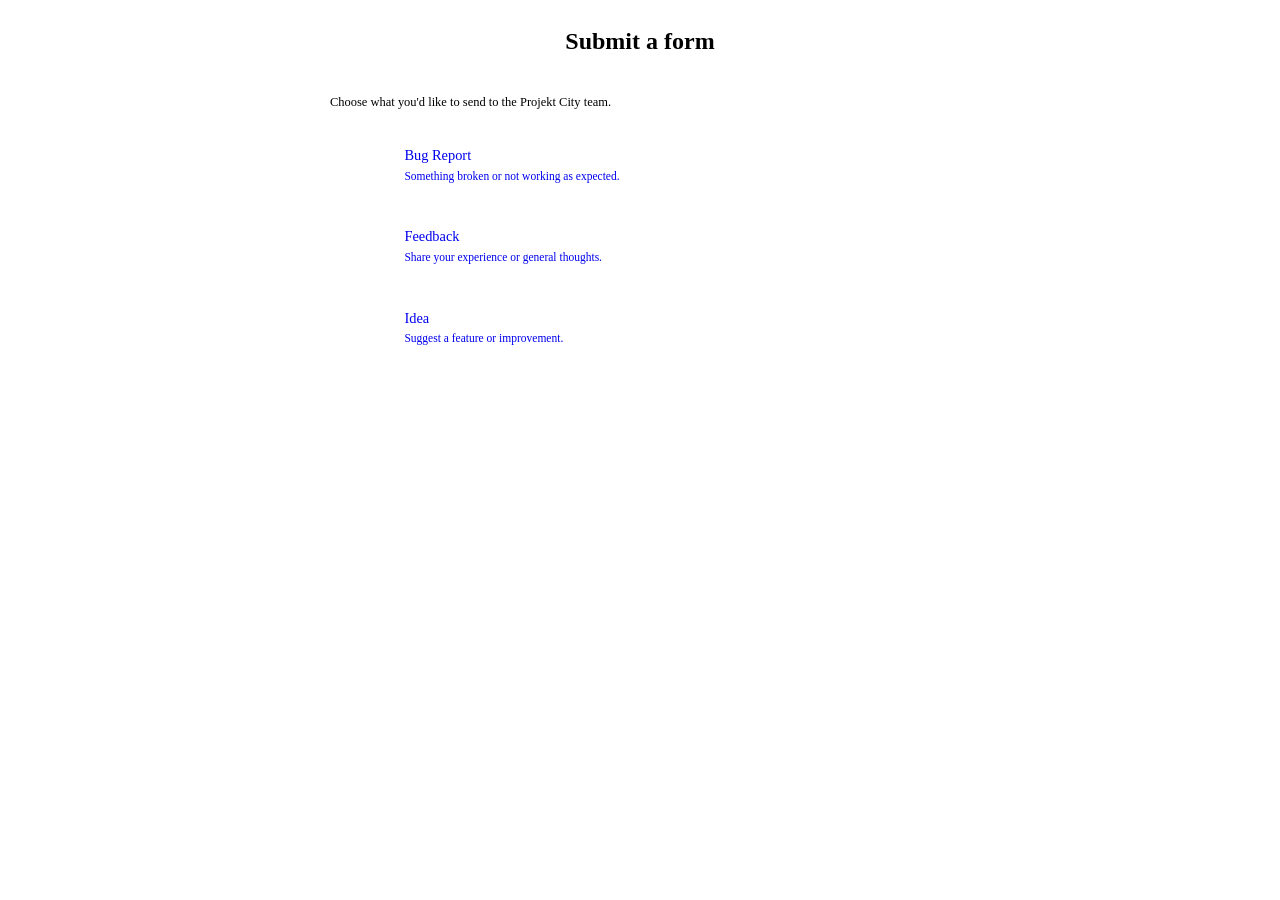
<file: index.html>
<!DOCTYPE html>
<html lang="en">

<head>
	<meta charset="UTF-8">
	<link rel="icon" href="https://projektcity.com/assets/images/logos/favicon-f.png">
	<meta name="viewport" content="width=device-width, initial-scale=1.0">
	<title>Forms - Projekt City</title>
	<!-- Styles -->
	<link rel="stylesheet" href="https://fonts.googleapis.com/css2?family=Poppins:wght@100;200;300;400;500;600;700;800;900&family=Roboto&display=swap">
	<link rel="stylesheet" href="https://itsmarian-static.is-a.dev/fonts/font-awesome-6.7.2/css/all.css">
	<link rel="stylesheet" href="https://projektcity.com/assets/global/cookiebanner/styles.css">
	<link rel="stylesheet" href="https://projektcity.com/assets/global/footer.css">
	<link rel="stylesheet" href="https://projektcity.com/assets/global/header.css">
	<link rel="stylesheet" href="https://projektcity.com/assets/global/styles.css">
	<link rel="stylesheet" href="https://projektcity.com/assets/global/variables.css">
	<link rel="stylesheet" href="assets/form.css">
	<!-- i18n Configuration -->
	<script>
		window.i18nConfig = {
			pageStringsPath: 'https://projektcity.com/assets/strings/forms/index/'
		};
	</script>
	<script src="https://projektcity.com/assets/global/language.js"></script>
	<!-- Scripts -->
	<script src="https://projektcity.com/assets/global/cookiebanner/script.js"></script>
	<script src="https://projektcity.com/assets/global/header.js"></script>
	<script src="https://projektcity.com/assets/global/footer.js"></script>
	<!-- META -->
	<meta name="author" content="Projekt City Ltd.">
	<meta name="description" content="Submit feedback, ideas or bug reports to the Projekt City team.">
	<meta name="robots" content="noindex, nofollow">
	<meta name="referrer" content="no-referrer">
	<meta http-equiv="X-UA-Compatible" content="IE=edge">
	<meta property="og:title" content="Forms - Projekt City">
	<meta property="og:description" content="Submit feedback, ideas or bug reports to the Projekt City team.">
	<meta property="og:image" content="https://projektcity.com/assets/images/logos/favicon.png">
	<meta property="og:url" content="https://forms.projekcity.com/">
	<meta property="og:type" content="website">
</head>
<body>
	<header></header>
	<main>
		<h2 data-i18n="index_heading">Submit a form</h2>
		<p class="index-sub" data-i18n="index-sub">Choose what you'd like to send to the Projekt City team.</p>
		<nav class="form-nav" aria-label="Form types">
			<a class="nav-card" href="/suggest-improvement">
				<span class="nav-icon"><i class="fas fa-bug"></i></span>
				<span class="nav-title" data-i18n="nav_bug_report">Bug Report</span>
				<span class="nav-desc" data-i18n="nav_bug_report_desc">Something broken or not working as expected.</span>
			</a>
			<a class="nav-card" href="/feedback">
				<span class="nav-icon"><i class="fas fa-comment"></i></span>
				<span class="nav-title" data-i18n="nav_feedback">Feedback</span>
				<span class="nav-desc" data-i18n="nav_feedback_desc">Share your experience or general thoughts.</span>
			</a>
			<a class="nav-card" href="/idea">
				<span class="nav-icon"><i class="fas fa-lightbulb"></i></span>
				<span class="nav-title" data-i18n="nav_idea">Idea</span>
				<span class="nav-desc" data-i18n="nav_idea_desc">Suggest a feature or improvement.</span>
			</a>
		</nav>
	</main>
	<footer></footer>
</body>
</html>
</file>
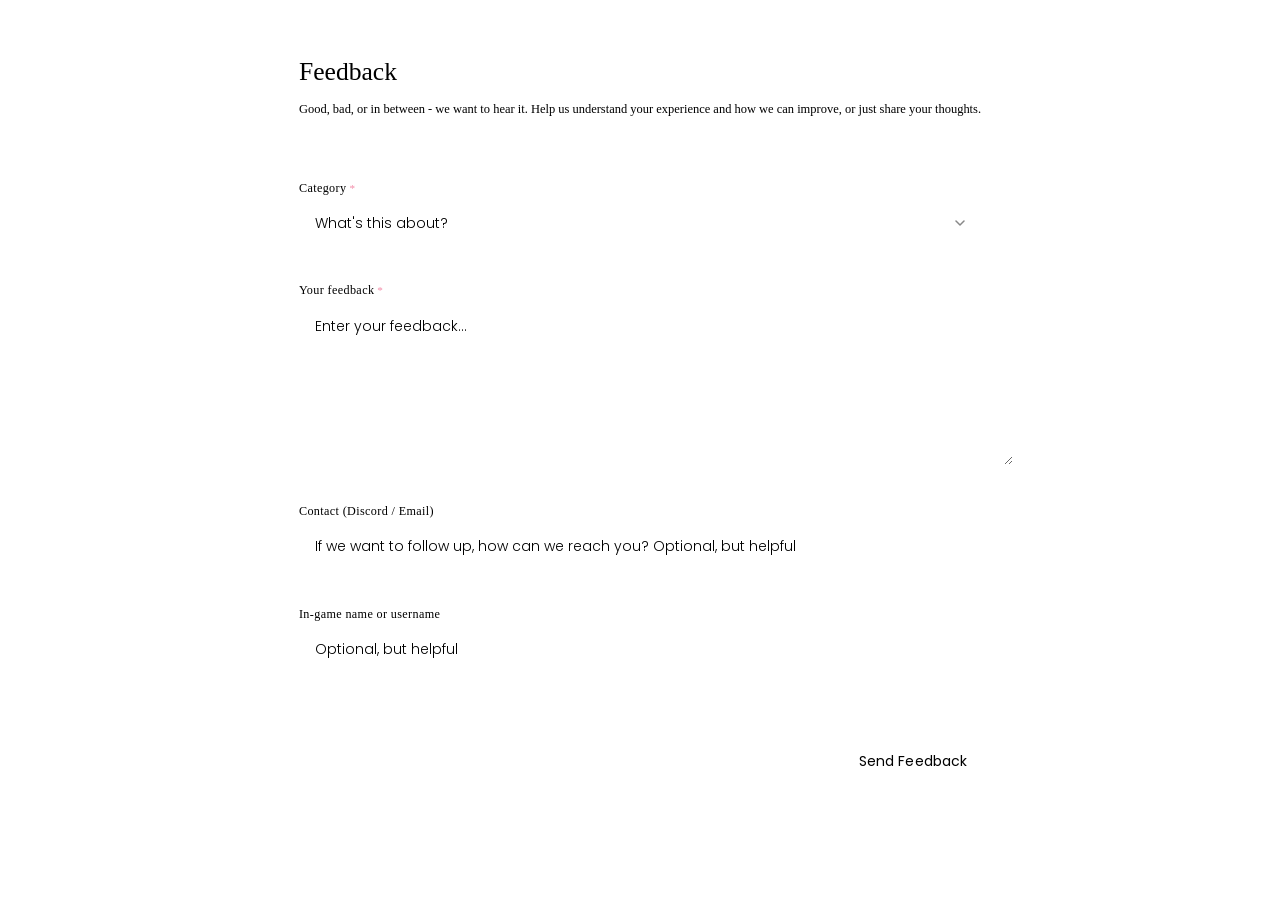
<file: feedback.html>
<!DOCTYPE html>
<html lang="en">

<head>
	<meta charset="UTF-8">
	<link rel="icon" href="https://projektcity.com/assets/images/logos/favicon-f.png">
	<meta name="viewport" content="width=device-width, initial-scale=1.0">
	<title>Feedback - Projekt City</title>
	<link rel="stylesheet" href="https://fonts.googleapis.com/css2?family=Poppins:wght@100;200;300;400;500;600;700;800;900&family=Roboto&display=swap">
	<link rel="stylesheet" href="https://itsmarian-static.is-a.dev/fonts/font-awesome-6.7.2/css/all.css">
	<!-- Styles -->
	<link rel="stylesheet" href="https://projektcity.com/assets/global/footer.css">
	<link rel="stylesheet" href="https://projektcity.com/assets/global/header.css">
	<link rel="stylesheet" href="https://projektcity.com/assets/global/styles.css">
	<link rel="stylesheet" href="https://projektcity.com/assets/global/variables.css">
	<link rel="stylesheet" href="assets/form.css">
	<!-- i18n Configuration -->
	<script>
		window.i18nConfig = {
			pageStringsPath: 'https://projektcity.com/assets/strings/forms/feedback/'
		};

	</script>
	<script src="https://projektcity.com/assets/global/language.js"></script>
	<!-- Scripts -->
	<script src="https://projektcity.com/assets/global/cookiebanner/script.js"></script>
	<script src="https://projektcity.com/assets/global/header.js"></script>
	<script src="https://projektcity.com/assets/global/footer.js"></script>
	<script src="https://projektcity.com/assets/global/script.js"></script>
	<!-- META -->
	<meta name="author" content="Projekt City Ltd.">
	<meta name="description" content="Share your experience or general thoughts about Projekt City.">
	<meta name="robots" content="noindex, nofollow">
	<meta name="referrer" content="no-referrer">
	<meta http-equiv="X-UA-Compatible" content="IE=edge">
	<meta property="og:title" content="Feedback - Projekt City">
	<meta property="og:description" content="Share your experience or general thoughts about Projekt City.">
	<meta property="og:image" content="https://projektcity.com/assets/images/logos/favicon.png">
	<meta property="og:url" content="https://forms.projekcity.com/feedback">
	<meta property="og:type" content="website">
</head>

<body>

	<header></header>

	<main>
		<section>
			<div class="form-card">
				<div class="card-header">
					<span class="form-icon" id="form-icon"></span>
					<h1 class="form-heading" id="form-heading"></h1>
					<p class="form-subtitle" id="form-subtitle"></p>
				</div>
				<form id="dynamic-form" novalidate>
					<div class="card-body">
						<div id="form-fields"></div>
					</div>
					<div class="card-footer">
						<p id="form-status" class="form-status" hidden role="status" aria-live="polite"></p>
						<button type="submit" id="submit-btn">
							<span class="btn-text">Send Feedback</span>
							<span class="btn-spinner" aria-hidden="true"></span>
						</button>
					</div>
				</form>
			</div>
		</section>
	</main>
	<footer></footer>
	<script>
		window.formConfig = {
			type: "feedback",
			title: "Feedback",
			subtitle: "Good, bad, or in between - we want to hear it. Help us understand your experience and how we can improve, or just share your thoughts.",
			icon: "<i class=\"fa-solid fa-comment\"></i>",
			successMessage: "Feedback received. We genuinely read every submission.",
			fields: [{
					name: "category",
					label: "Category",
					type: "select",
					placeholder: "What's this about?",
					required: true,
					options: [
                        {
							value: "general",
							label: "General"
						},
						{
							value: "website",
							label: "Website"
						},
						{
							value: "server",
							label: "Server"
						},
						{
							value: "community",
							label: "Community"
						},
						{
							value: "staff",
							label: "Staff"
						},
						{
							value: "other",
							label: "Other"
						}
					]
				},
				{
					name: "message",
					label: "Your feedback",
					type: "textarea",
					placeholder: "Enter your feedback...",
					rows: 6,
					required: true
				},
				{
					name: "contact",
					label: "Contact (Discord / Email)",
					type: "text",
					placeholder: "If we want to follow up, how can we reach you? Optional, but helpful"
				},
				{
					name: "username",
					label: "In-game name or username",
					type: "text",
					placeholder: "Optional, but helpful"
				}
			]
		};
	</script>
	<script src="assets/api.js"></script>
	<script src="assets/form.js"></script>
</body>
</html>
</file>
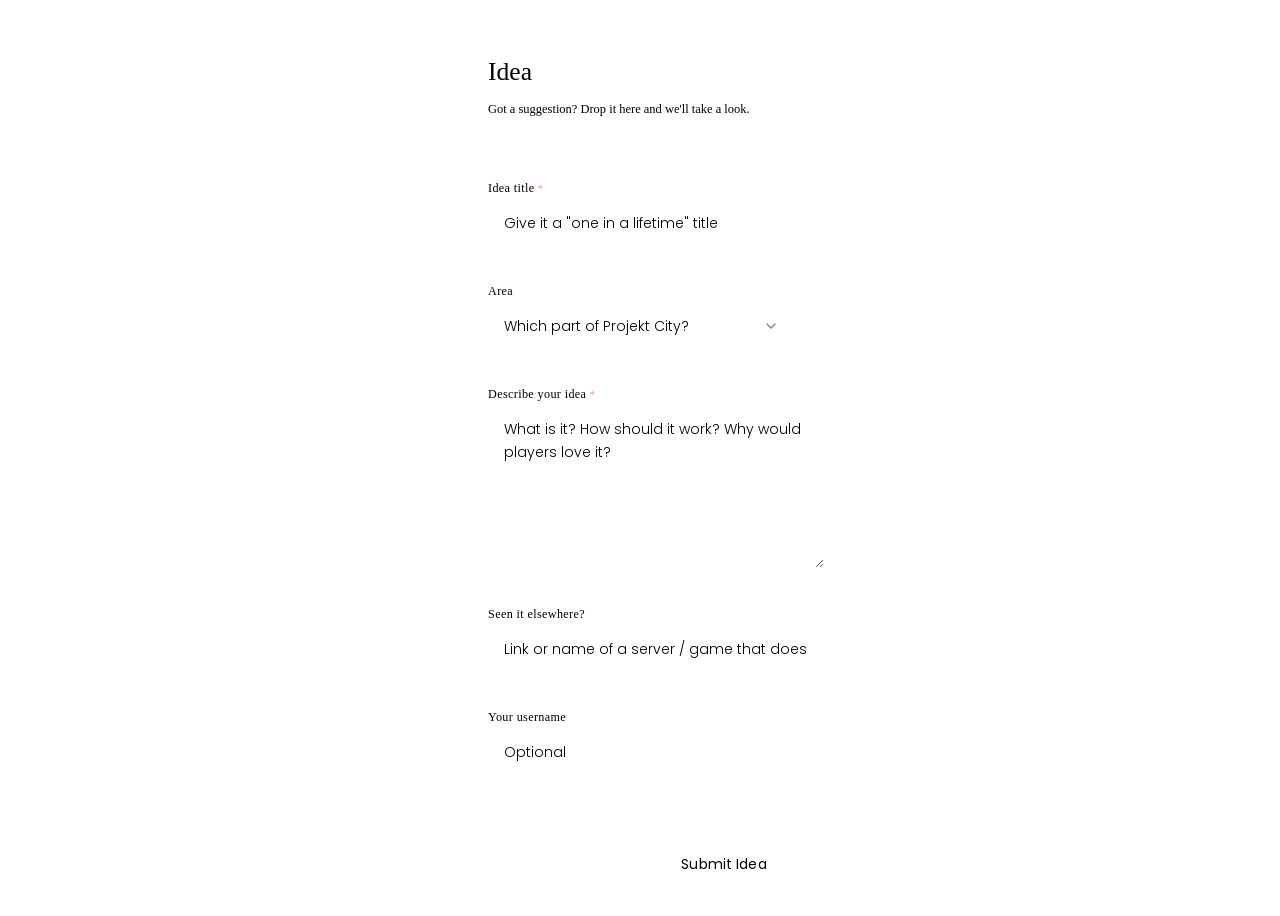
<file: idea.html>
<!DOCTYPE html>
<html lang="en">

<head>
	<meta charset="UTF-8">
	<link rel="icon" href="https://projektcity.com/assets/images/logos/favicon-f.png">
	<meta name="viewport" content="width=device-width, initial-scale=1.0">
	<title>Idea - Projekt City</title>
	<!-- Styles -->
	<link rel="stylesheet" href="https://fonts.googleapis.com/css2?family=Poppins:wght@100;200;300;400;500;600;700;800;900&family=Roboto&display=swap">
	<link rel="stylesheet" href="https://itsmarian-static.is-a.dev/fonts/font-awesome-6.7.2/css/all.css">
	<link rel="stylesheet" href="https://projektcity.com/assets/global/footer.css">
	<link rel="stylesheet" href="https://projektcity.com/assets/global/header.css">
	<link rel="stylesheet" href="https://projektcity.com/assets/global/styles.css">
	<link rel="stylesheet" href="https://projektcity.com/assets/global/variables.css">
	<link rel="stylesheet" href="assets/form.css">
	<!-- i18n Configuration -->
	<script>
		window.i18nConfig = {
			pageStringsPath: 'https://projektcity.com/assets/strings/forms/idea/'
		};

	</script>
	<script src="https://projektcity.com/assets/global/language.js"></script>
	<!-- Scripts -->
	<script src="https://projektcity.com/assets/global/cookiebanner/script.js"></script>
	<script src="https://projektcity.com/assets/global/header.js"></script>
	<script src="https://projektcity.com/assets/global/footer.js"></script>
	<script src="https://projektcity.com/assets/global/script.js"></script>
	<!-- META -->
	<meta name="author" content="Projekt City Ltd.">
	<meta name="description" content="Got a suggestion? Submit your idea to the Projekt City team.">
	<meta name="robots" content="noindex, nofollow">
	<meta name="referrer" content="no-referrer">
	<meta http-equiv="X-UA-Compatible" content="IE=edge">
	<meta property="og:title" content="Idea - Projekt City">
	<meta property="og:description" content="Got a suggestion? Submit your idea to the Projekt City team.">
	<meta property="og:image" content="https://projektcity.com/assets/images/logos/favicon.png">
	<meta property="og:url" content="https://forms.projekcity.com/idea">
	<meta property="og:type" content="website">
</head>

<body>
	<header></header>
	<main>
		<section>
			<div class="form-card">
				<div class="card-header">
					<span class="form-icon" id="form-icon"></span>
					<h1 class="form-heading" id="form-heading"></h1>
					<p class="form-subtitle" id="form-subtitle"></p>
				</div>
				<form id="dynamic-form" novalidate>
					<div class="card-body">
						<div id="form-fields"></div>
					</div>
					<div class="card-footer">
						<p id="form-status" class="form-status" hidden role="status" aria-live="polite"></p>
						<button type="submit" id="submit-btn">
							<span class="btn-text">Submit Idea</span>
							<span class="btn-spinner" aria-hidden="true"></span>
						</button>
					</div>
				</form>
			</div>
		</section>
	</main>
	<footer></footer>
	<script>
		window.formConfig = {
			type: "idea",
			title: "Idea",
			subtitle: "Got a suggestion? Drop it here and we'll take a look.",
			icon: "<i class=\"fas fa-lightbulb\"></i>",
			successMessage: "Idea submitted! Great ones make it into the roadmap.",
			fields: [{
					name: "title",
					label: "Idea title",
					type: "text",
					placeholder: "Give it a \"one in a lifetime\" title",
					required: true
				},
				{
					name: "area",
					label: "Area",
					type: "select",
					placeholder: "Which part of Projekt City?",
					options: [{
							value: "gameplay",
							label: "Gameplay"
						},
						{
							value: "website",
							label: "Website"
						},
						{
							value: "economy",
							label: "Economy"
						},
						{
							value: "events",
							label: "Events"
						},
						{
							value: "building",
							label: "Building"
						},
						{
							value: "community",
							label: "Community"
						},
						{
							value: "other",
							label: "Other"
						}
					]
				},
				{
					name: "description",
					label: "Describe your idea",
					type: "textarea",
					placeholder: "What is it? How should it work? Why would players love it?",
					rows: 6,
					required: true
				},
				{
					name: "prior_art",
					label: "Seen it elsewhere?",
					type: "text",
					placeholder: "Link or name of a server / game that does this well"
				},
				{
					name: "username",
					label: "Your username",
					type: "text",
					placeholder: "Optional"
				}
			]
		};
	</script>
	<script src="assets/api.js"></script>
	<script src="assets/form.js"></script>
</body>

</html>
</file>
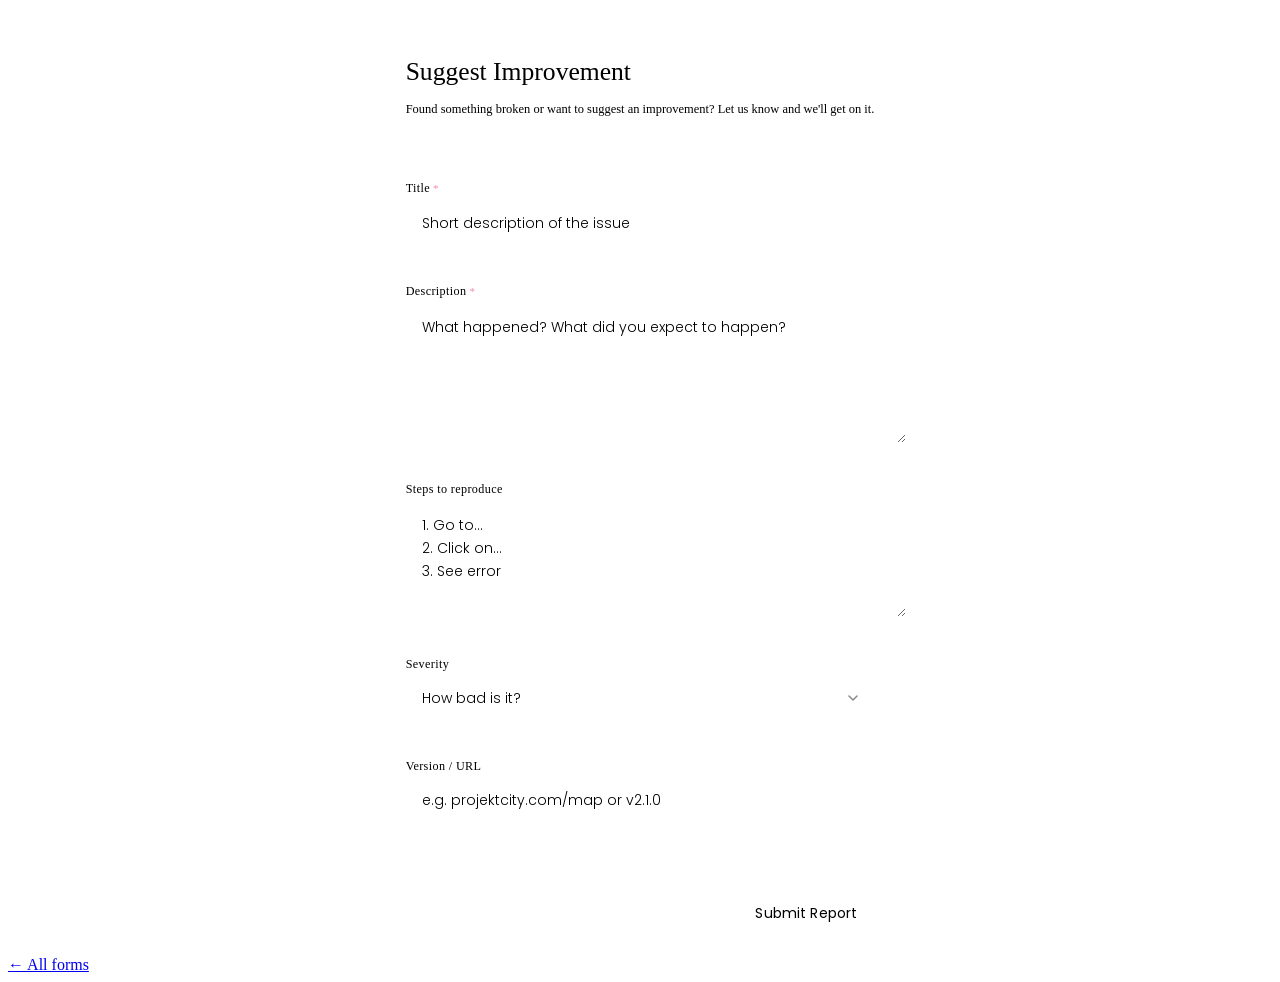
<file: suggest-improvement.html>
<!DOCTYPE html>
<html lang="en">

<head>
	<meta charset="UTF-8">
	<link rel="icon" href="https://projektcity.com/assets/images/logos/favicon-f.png">
	<meta name="viewport" content="width=device-width, initial-scale=1.0">
	<title>Suggest Improvement - Projekt City</title>
	<!-- Styles -->
	<link rel="stylesheet" href="https://fonts.googleapis.com/css2?family=Poppins:wght@100;200;300;400;500;600;700;800;900&family=Roboto&display=swap">
	<link rel="stylesheet" href="https://itsmarian-static.is-a.dev/fonts/font-awesome-6.7.2/css/all.css">
	<link rel="stylesheet" href="https://projektcity.com/assets/global/footer.css">
	<link rel="stylesheet" href="https://projektcity.com/assets/global/header.css">
	<link rel="stylesheet" href="https://projektcity.com/assets/global/styles.css">
	<link rel="stylesheet" href="https://projektcity.com/assets/global/variables.css">
	<link rel="stylesheet" href="assets/form.css">
	<!-- i18n Configuration -->
	<script>
		window.i18nConfig = {
			pageStringsPath: 'https://projektcity.com/assets/strings/forms/suggest-improvement/'
		};
	</script>
	<script src="https://projektcity.com/assets/global/language.js"></script>
	<!-- Scripts -->
	<script src="https://projektcity.com/assets/global/cookiebanner/script.js"></script>
	<script src="https://projektcity.com/assets/global/header.js"></script>
	<script src="https://projektcity.com/assets/global/footer.js"></script>
	<script src="https://projektcity.com/assets/global/script.js"></script>
	<!-- META -->
	<meta name="author" content="Projekt City Ltd.">
	<meta name="description" content="Found something broken? Report a bug to the Projekt City team.">
	<meta name="robots" content="noindex, nofollow">
	<meta name="referrer" content="no-referrer">
	<meta http-equiv="X-UA-Compatible" content="IE=edge">
	<meta property="og:title" content="Suggest Improvement - Projekt City">
	<meta property="og:description" content="Found something broken? Report a bug to the Projekt City team.">
	<meta property="og:image" content="https://projektcity.com/assets/images/logos/favicon.png">
	<meta property="og:url" content="https://forms.projekcity.com/suggest-improvement">
	<meta property="og:type" content="website">
</head>
<body>
	<header></header>
	<main>
        <section>
            <div class="form-card">
                <div class="card-header">
                    <span class="form-icon" id="form-icon"></span>
                    <h1 class="form-heading" id="form-heading"></h1>
                    <p class="form-subtitle" id="form-subtitle"></p>
                </div>
                <form id="dynamic-form" novalidate>
                    <div class="card-body">
                        <div id="form-fields"></div>
                    </div>
                    <div class="card-footer">
                        <p id="form-status" class="form-status" hidden role="status" aria-live="polite"></p>
                        <button type="submit" id="submit-btn">
                            <span class="btn-text">Submit Report</span>
                            <span class="btn-spinner" aria-hidden="true"></span>
                        </button>
                    </div>
                </form>
            </div>
        </section>
	</main>
	<footer class="site-footer">
		<a href="/">← All forms</a>
	</footer>
	<script>
		window.formConfig = {
			type: "suggest improvement",
			title: "Suggest Improvement",
			subtitle: "Found something broken or want to suggest an improvement? Let us know and we'll get on it.",
			icon: "<i class=\"fa-solid fa-bug\"></i>",
			successMessage: "Improvement suggested. Thanks for keeping Projekt City clean!",
			fields: [{
					name: "title",
					label: "Title",
					type: "text",
					placeholder: "Short description of the issue",
					required: true
				},
				{
					name: "description",
					label: "Description",
					type: "textarea",
					placeholder: "What happened? What did you expect to happen?",
					rows: 5,
					required: true
				},
				{
					name: "steps",
					label: "Steps to reproduce",
					type: "textarea",
					placeholder: "1. Go to...\n2. Click on...\n3. See error",
					rows: 4
				},
				{
					name: "severity",
					label: "Severity",
					type: "select",
					placeholder: "How bad is it?",
					options: [{
							value: "low",
							label: "Low - minor visual glitch"
						},
						{
							value: "medium",
							label: "Medium - functionality affected"
						},
						{
							value: "high",
							label: "High - major feature broken"
						},
						{
							value: "critical",
							label: "Critical - site is down"
						}
					]
				},
				{
					name: "version",
					label: "Version / URL",
					type: "text",
					placeholder: "e.g. projektcity.com/map or v2.1.0"
				}
			]
		};
	</script>
	<script src="assets/api.js"></script>
	<script src="assets/form.js"></script>
</body>

</html>
</file>
<file: assets/form.css>
.index-heading {
	font-size: 0.65rem;
	color: var(--text);
	letter-spacing: 0.1em;
	margin-bottom: 0.5rem;
	width: 100%;
	max-width: 620px;
	padding: 2.25rem 1rem 0;
	margin-left: auto;
	margin-right: auto;
}

.index-sub {
	font-size: 0.78rem !important;
	color: var(--text);
	margin: 1.25rem auto;
	width: 100%;
	max-width: 620px;
	padding: 0 1rem;
}

.form-nav {
	display: flex;
	flex-direction: column;
	gap: 0.6rem;
	width: 100%;
	max-width: 620px;
	padding: 0 1rem 3rem;
	margin: 0 auto;
}

.nav-card {
	display: grid;
	grid-template-columns: 2.25rem 1fr;
	grid-template-rows: auto auto;
	column-gap: 1rem;
	row-gap: 0.2rem;
	padding: 1.1rem 1.4rem;
	background: var(--surface2);
	border: 1px solid var(--border-gray);
	border-radius: var(--radius);
	text-decoration: none;
	transition: background 0.18s ease, border-color 0.18s ease, transform 0.15s ease;
	align-items: center;
	font-size: inherit;
}

.nav-card:hover {
	background: var(--surface3);
	border-color: rgba(255, 255, 255, 0.22);
	transform: translateY(-1px);
	text-decoration: none !important;
}

:root.light .nav-card:hover {
	border-color: rgba(0, 0, 0, 0.18);
}

.nav-card:active {
	transform: translateY(0);
}

.nav-icon {
	grid-row: 1 / span 2;
	font-size: 1.4rem !important;
	line-height: 1;
	display: flex;
	align-items: center;
	justify-content: center;
}

.nav-title {
	font-size: 0.9rem !important;
	font-weight: 400;
	color: var(--text);
	display: block;
	align-self: end;
}

.nav-desc {
	font-size: 0.72rem !important;
	color: var(--text-lightgray);
	display: block;
	line-height: 1.4;
	align-self: start;
}

main {
	display: flex;
	flex-direction: column;
	align-items: center;
}

.form-card {
	background: var(--surface2);
	border: 1px solid var(--border-gray);
	border-radius: var(--radius-big);
	overflow: hidden;
	width: 100%;
}

.card-header {
	padding: 1.75rem 2rem 1.5rem;
	border-bottom: 1px solid var(--border-gray);
}

.form-icon {
	font-size: 1.9rem !important;
	display: block;
	margin-bottom: 0.7rem;
	line-height: 1;
}

.form-heading {
	font-size: 1.6rem !important;
	font-weight: 300;
	text-decoration: none;
	margin-bottom: 0.3rem;
	line-height: 1.2;
}

.form-subtitle {
	font-size: 0.78rem !important;
	color: var(--text-lightgray);
	font-weight: 300;
	line-height: 1.5;
}

.card-body {
	padding: 1.6rem 2rem;
}

.card-footer {
	padding: 1.25rem;
	border-top: 1px solid var(--border-gray);
	display: flex;
	flex-direction: column;
	gap: 0.8rem;
}

.field-group {
	display: flex;
	flex-direction: column;
	gap: 0.35rem;
	margin-bottom: 1.1rem;
}

.field-group:last-child {
	margin-bottom: 0;
}

label {
	font-size: 0.76rem !important;
	font-weight: 400;
	color: var(--text);
	letter-spacing: 0.03em;
}

.req {
	color: var(--error, #f38ba8);
	margin-left: 3px;
	font-size: 0.7rem;
}

input[type="text"],
input[type="email"],
input[type="url"],
input[type="number"],
textarea,
select {
	width: 100%;
	background: var(--surface1);
	border: 1px solid var(--border-gray);
	border-radius: var(--radius-small);
	color: var(--text);
	font-family: 'Poppins', sans-serif;
	font-size: 0.875rem !important;
	font-weight: 300;
	padding: 0.7rem 1rem;
	outline: none;
	transition: border-color 0.18s ease, background 0.18s ease;
	appearance: none;
	-webkit-appearance: none;
}

input::placeholder,
textarea::placeholder {
	color: var(--text-gray);
}

input:focus,
textarea:focus,
select:focus {
	border-color: rgba(255, 255, 255, 0.4);
}

:root.light input:focus,
:root.light textarea:focus,
:root.light select:focus {
	border-color: rgba(0, 0, 0, 0.4);
}

input.invalid,
textarea.invalid,
select.invalid {
	border-color: #f38ba8;
}

textarea {
	resize: vertical;
	min-height: 90px;
	line-height: 1.65;
}

select {
	cursor: pointer;
	background-image: url("data:image/svg+xml,%3Csvg xmlns='http://www.w3.org/2000/svg' width='10' height='6' viewBox='0 0 10 6'%3E%3Cpath fill='none' stroke='%23888' stroke-width='1.5' stroke-linecap='round' stroke-linejoin='round' d='M1 1l4 4 4-4'/%3E%3C/svg%3E");
	background-repeat: no-repeat;
	background-position: right 1rem center;
	padding-right: 2.75rem;
}

select option {
	background: var(--surface2);
	color: var(--text);
}

.field-error {
	font-size: 0.72rem !important;
	color: #f38ba8;
	min-height: 1rem;
	font-weight: 300;
}

.form-status {
	font-size: 0.76rem !important;
	font-weight: 300;
	padding: 0.7rem 1rem;
	border-radius: var(--radius-extra-small);
	border: 1px solid transparent;
	line-height: 1.5;
}

.form-status.success {
	background: rgba(166, 227, 161, 0.07);
	border-color: rgba(166, 227, 161, 0.25);
	color: var(--success);
}

.form-status.error {
	background: rgba(243, 139, 168, 0.07);
	border-color: rgba(243, 139, 168, 0.25);
	color: #f38ba8;
}

#submit-btn {
	position: relative;
	background: var(--fill-white);
	color: var(--text-black);
	border: none;
	border-radius: var(--radius-small);
	cursor: pointer;
	font-family: 'Poppins', sans-serif;
	padding: 0.8rem 1.5rem;
	min-height: 46px;
	min-width: 160px;
	align-self: flex-end;
	display: flex;
	align-items: center;
	justify-content: center;
	transition: opacity 0.18s ease, transform 0.15s ease;
	letter-spacing: 0.01em;
}

#submit-btn:hover:not(:disabled) {
	opacity: 0.85;
	transform: translateY(-1px);
}

#submit-btn:active:not(:disabled) {
	transform: translateY(0);
}

#submit-btn span {
	font-size: 0.875rem !important;
	font-weight: 400;
}

#submit-btn:disabled {
	cursor: not-allowed;
	opacity: 0.55;
}

.btn-text {
	transition: opacity 0.15s ease;
}

.btn-spinner {
	display: none;
	width: 15px;
	height: 15px;
	border: 2px solid rgba(0, 0, 0, 0.18);
	border-top-color: #000;
	border-radius: 50%;
	animation: spin 0.55s linear infinite;
	position: absolute;
}

@keyframes spin {
	to {
		transform: rotate(360deg);
	}
}

@media (max-width: 540px) {
	.card-header {
		padding: 1.4rem 1.25rem 1.25rem;
	}

	.card-body {
		padding: 1.4rem 1.25rem;
	}

	.card-footer {
		padding: 1rem;
	}

	#submit-btn {
		align-self: stretch;
	}
}
</file>
